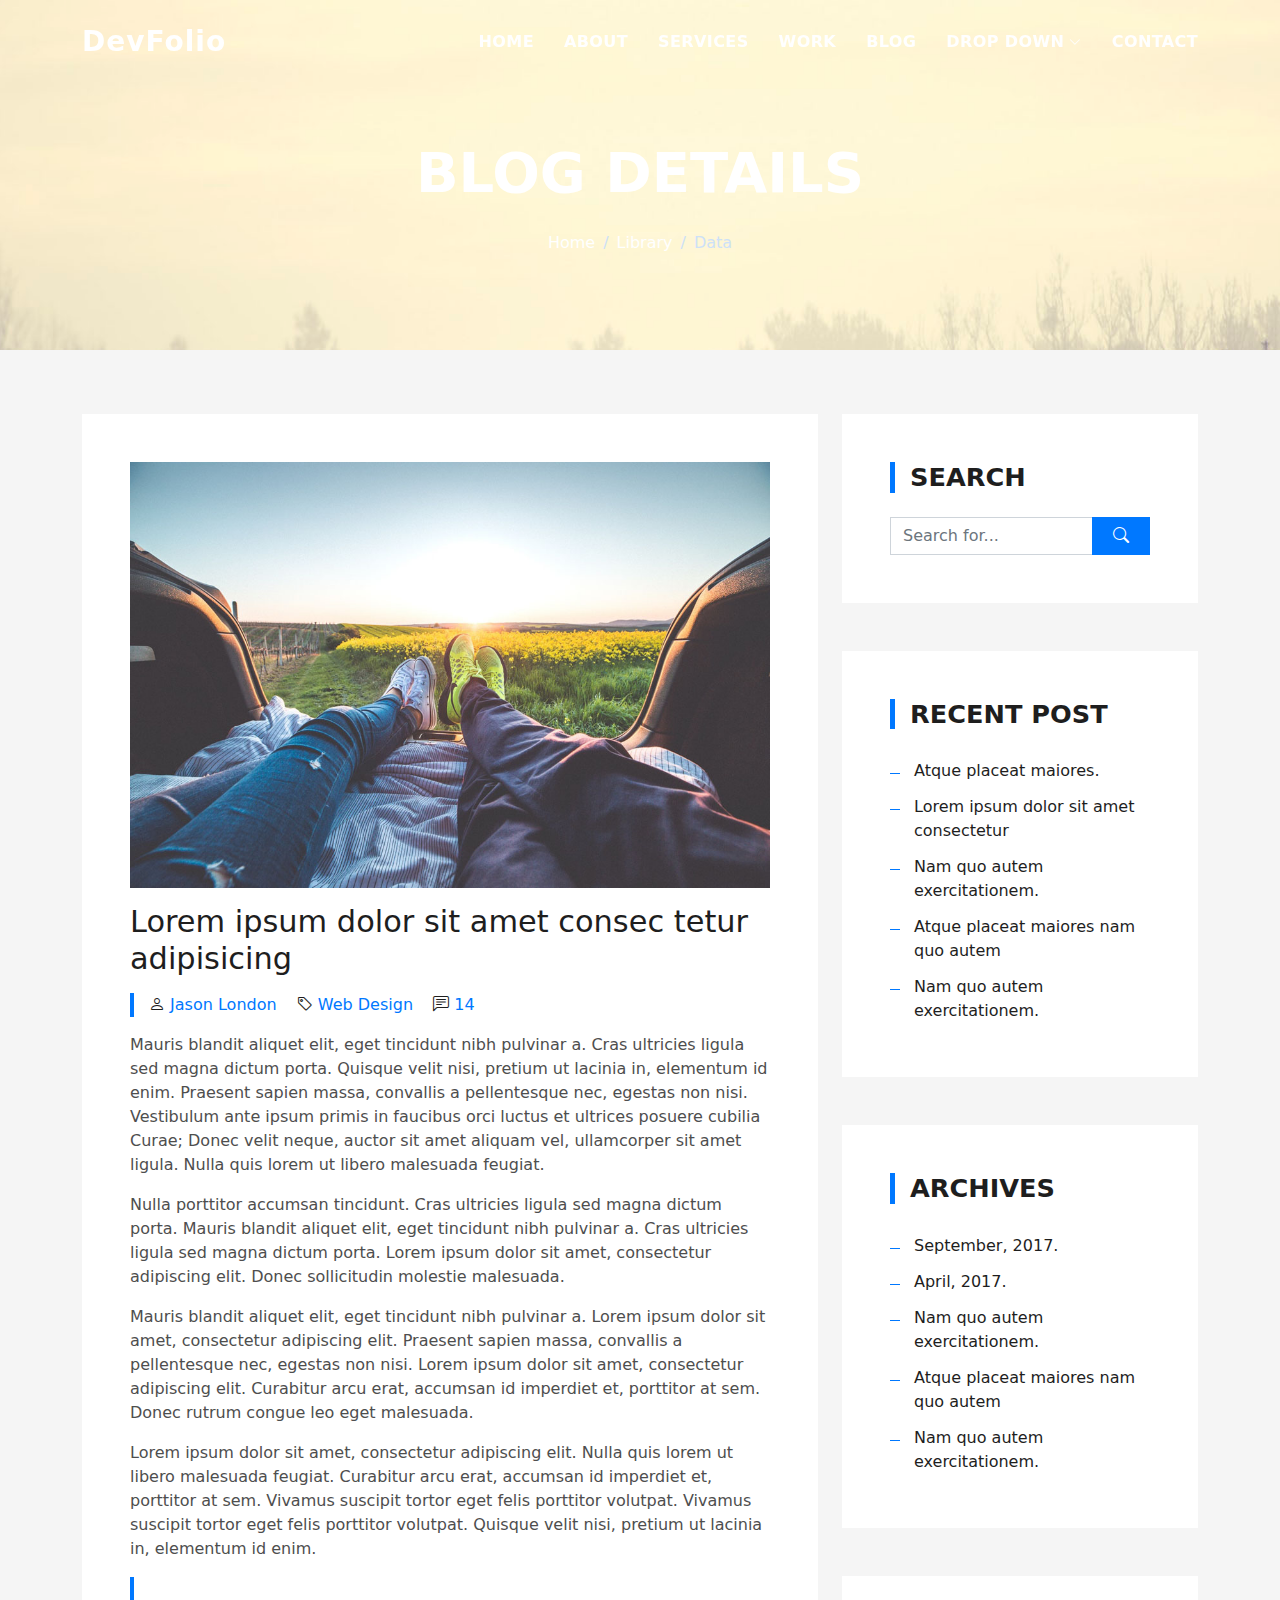
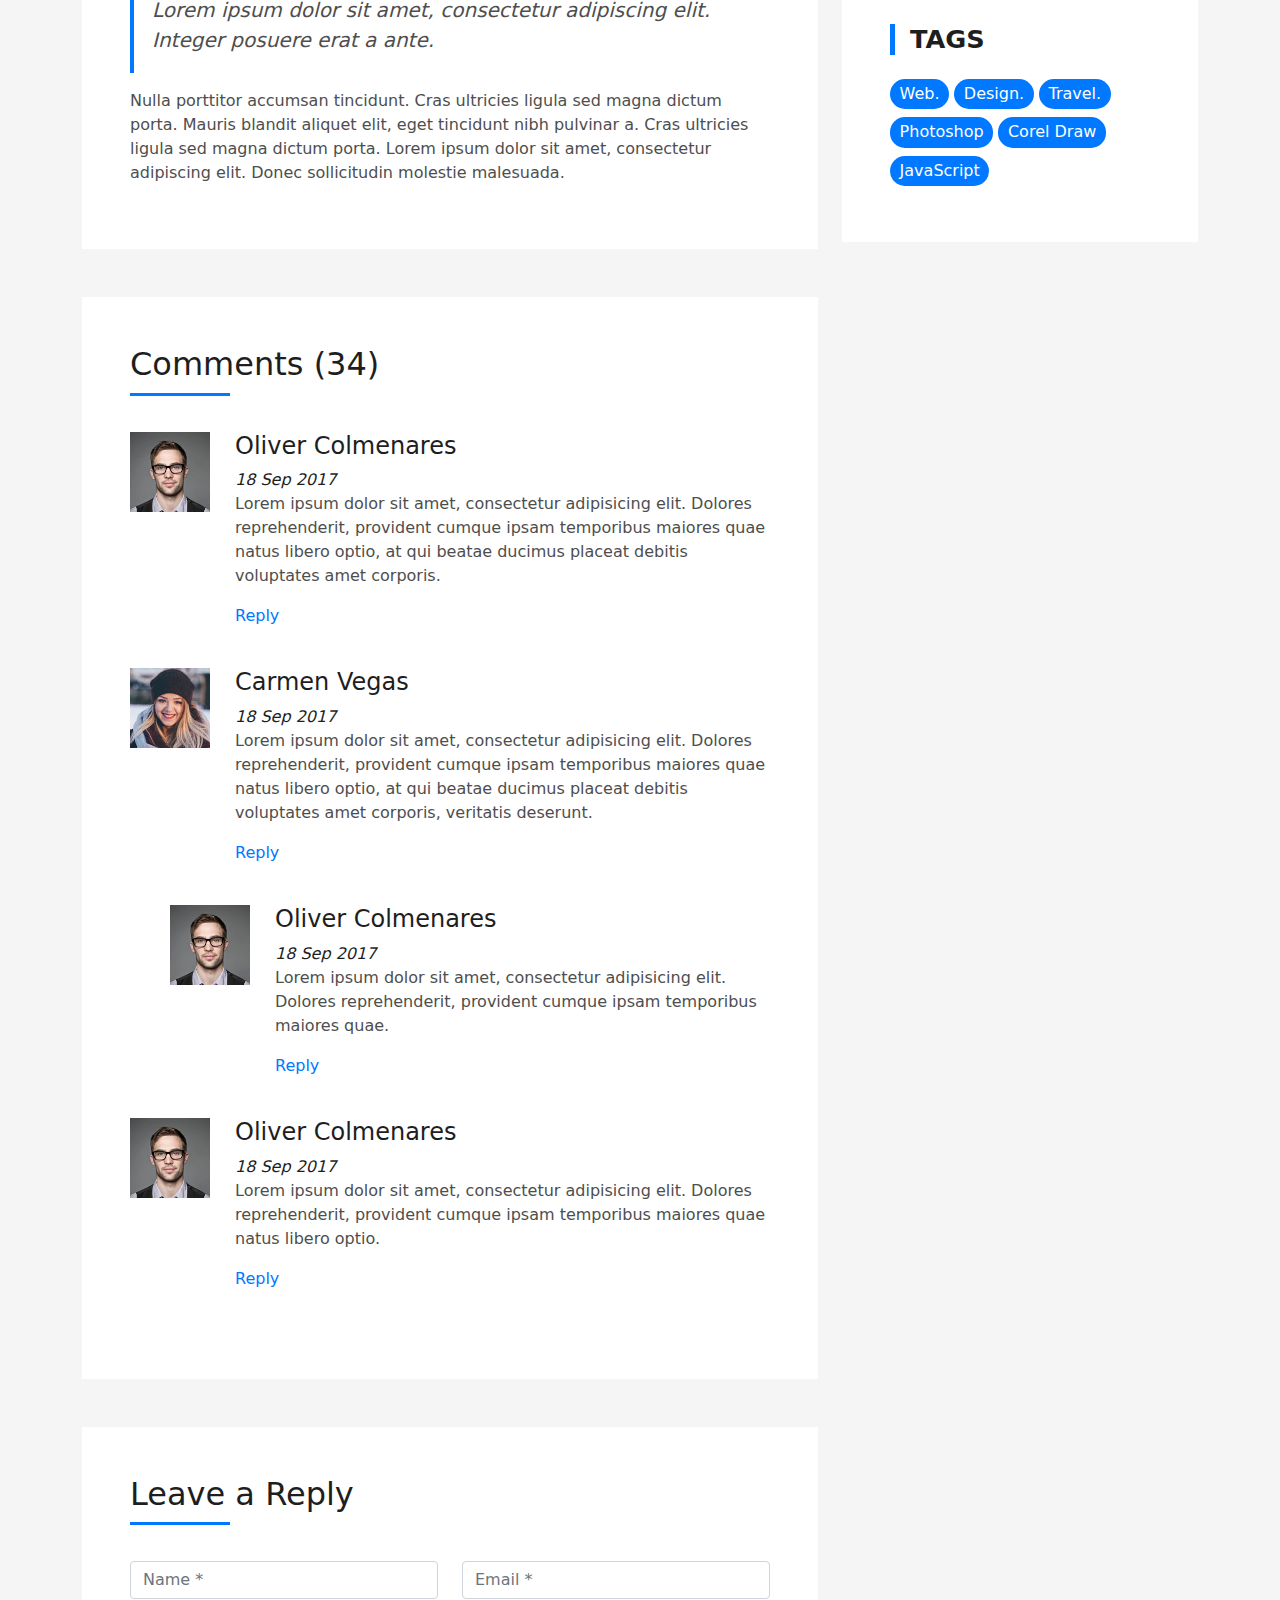
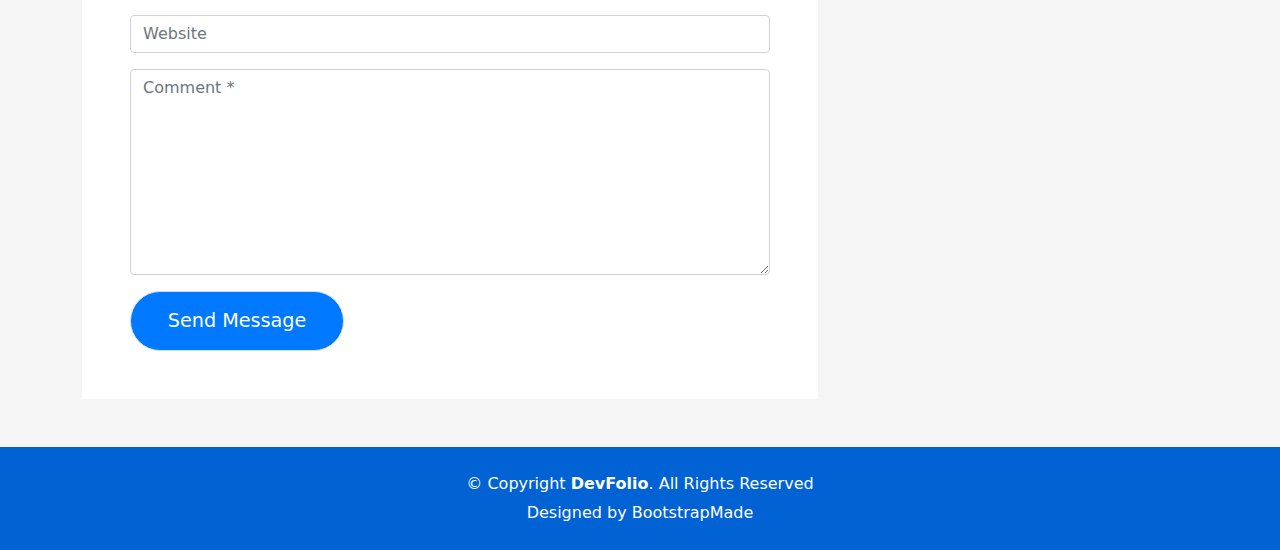
<file: blog-single.html>
<!DOCTYPE html>
<html lang="en">

<head>
  <meta charset="utf-8">
  <meta content="width=device-width, initial-scale=1.0" name="viewport">

  <title>DevFolio Bootstrap Portfolio Template - Blog Single</title>
  <meta content="" name="description">
  <meta content="" name="keywords">

  <!-- Favicons -->
  <link href="assets/img/favicon.png" rel="icon">
  <link href="assets/img/apple-touch-icon.png" rel="apple-touch-icon">

  <!-- Vendor CSS Files -->
  <link href="assets/vendor/bootstrap/css/bootstrap.min.css" rel="stylesheet">
  <link href="assets/vendor/bootstrap-icons/bootstrap-icons.css" rel="stylesheet">
  <link href="assets/vendor/glightbox/css/glightbox.min.css" rel="stylesheet">
  <link href="assets/vendor/swiper/swiper-bundle.min.css" rel="stylesheet">

  <!-- Template Main CSS File -->
  <link href="assets/css/style.css" rel="stylesheet">

  <!-- =======================================================
  * Template Name: DevFolio - v4.7.1
  * Template URL: https://bootstrapmade.com/devfolio-bootstrap-portfolio-html-template/
  * Author: BootstrapMade.com
  * License: https://bootstrapmade.com/license/
  ======================================================== -->
</head>

<body>

  <!-- ======= Header ======= -->
  <header id="header" class="fixed-top">
    <div class="container d-flex align-items-center justify-content-between">

      <h1 class="logo"><a href="index.html">DevFolio</a></h1>
      <!-- Uncomment below if you prefer to use an image logo -->
      <!-- <a href="index.html" class="logo"><img src="assets/img/logo.png" alt="" class="img-fluid"></a>-->

      <nav id="navbar" class="navbar">
        <ul>
          <li><a class="nav-link scrollto " href="#hero">Home</a></li>
          <li><a class="nav-link scrollto" href="#about">About</a></li>
          <li><a class="nav-link scrollto" href="#services">Services</a></li>
          <li><a class="nav-link scrollto " href="#work">Work</a></li>
          <li><a class="nav-link scrollto " href="#blog">Blog</a></li>
          <li class="dropdown"><a href="#"><span>Drop Down</span> <i class="bi bi-chevron-down"></i></a>
            <ul>
              <li><a href="#">Drop Down 1</a></li>
              <li class="dropdown"><a href="#"><span>Deep Drop Down</span> <i class="bi bi-chevron-right"></i></a>
                <ul>
                  <li><a href="#">Deep Drop Down 1</a></li>
                  <li><a href="#">Deep Drop Down 2</a></li>
                  <li><a href="#">Deep Drop Down 3</a></li>
                  <li><a href="#">Deep Drop Down 4</a></li>
                  <li><a href="#">Deep Drop Down 5</a></li>
                </ul>
              </li>
              <li><a href="#">Drop Down 2</a></li>
              <li><a href="#">Drop Down 3</a></li>
              <li><a href="#">Drop Down 4</a></li>
            </ul>
          </li>
          <li><a class="nav-link scrollto" href="#contact">Contact</a></li>
        </ul>
        <i class="bi bi-list mobile-nav-toggle"></i>
      </nav><!-- .navbar -->

    </div>
  </header><!-- End Header -->

  <div class="hero hero-single route bg-image" style="background-image: url(assets/img/overlay-bg.jpg)">
    <div class="overlay-mf"></div>
    <div class="hero-content display-table">
      <div class="table-cell">
        <div class="container">
          <h2 class="hero-title mb-4">Blog Details</h2>
          <ol class="breadcrumb d-flex justify-content-center">
            <li class="breadcrumb-item">
              <a href="#">Home</a>
            </li>
            <li class="breadcrumb-item">
              <a href="#">Library</a>
            </li>
            <li class="breadcrumb-item active">Data</li>
          </ol>
        </div>
      </div>
    </div>
  </div>

  <main id="main">

    <!-- ======= Blog Single Section ======= -->
    <section class="blog-wrapper sect-pt4" id="blog">
      <div class="container">
        <div class="row">
          <div class="col-md-8">
            <div class="post-box">
              <div class="post-thumb">
                <img src="assets/img/post-1.jpg" class="img-fluid" alt="">
              </div>
              <div class="post-meta">
                <h1 class="article-title">Lorem ipsum dolor sit amet consec tetur adipisicing</h1>
                <ul>
                  <li>
                    <span class="bi bi-person"></span>
                    <a href="#">Jason London</a>
                  </li>
                  <li>
                    <span class="bi bi-tag"></span>
                    <a href="#">Web Design</a>
                  </li>
                  <li>
                    <span class="bi bi-chat-left-text"></span>
                    <a href="#">14</a>
                  </li>
                </ul>
              </div>
              <div class="article-content">
                <p>
                  Mauris blandit aliquet elit, eget tincidunt nibh pulvinar a. Cras ultricies ligula sed magna dictum
                  porta. Quisque velit
                  nisi, pretium ut lacinia in, elementum id enim. Praesent sapien massa, convallis a pellentesque
                  nec, egestas non nisi. Vestibulum ante ipsum primis in faucibus orci luctus et ultrices posuere
                  cubilia Curae; Donec velit neque, auctor sit amet aliquam vel, ullamcorper sit amet ligula.
                  Nulla quis lorem ut libero malesuada feugiat.
                </p>
                <p>
                  Nulla porttitor accumsan tincidunt. Cras ultricies ligula sed magna dictum porta. Mauris blandit
                  aliquet elit, eget tincidunt
                  nibh pulvinar a. Cras ultricies ligula sed magna dictum porta. Lorem ipsum dolor sit amet,
                  consectetur adipiscing elit. Donec sollicitudin molestie malesuada.
                </p>
                <p>
                  Mauris blandit aliquet elit, eget tincidunt nibh pulvinar a. Lorem ipsum dolor sit amet, consectetur
                  adipiscing elit. Praesent
                  sapien massa, convallis a pellentesque nec, egestas non nisi. Lorem ipsum dolor sit amet,
                  consectetur adipiscing elit. Curabitur arcu erat, accumsan id imperdiet et, porttitor at
                  sem. Donec rutrum congue leo eget malesuada.
                </p>
                <p>
                  Lorem ipsum dolor sit amet, consectetur adipiscing elit. Nulla quis lorem ut libero malesuada feugiat.
                  Curabitur arcu erat,
                  accumsan id imperdiet et, porttitor at sem. Vivamus suscipit tortor eget felis porttitor
                  volutpat. Vivamus suscipit tortor eget felis porttitor volutpat. Quisque velit nisi, pretium
                  ut lacinia in, elementum id enim.
                </p>
                <blockquote class="blockquote">
                  <p class="mb-0">Lorem ipsum dolor sit amet, consectetur adipiscing elit. Integer posuere erat a ante.</p>
                </blockquote>
                <p>
                  Nulla porttitor accumsan tincidunt. Cras ultricies ligula sed magna dictum porta. Mauris blandit
                  aliquet elit, eget tincidunt
                  nibh pulvinar a. Cras ultricies ligula sed magna dictum porta. Lorem ipsum dolor sit amet,
                  consectetur adipiscing elit. Donec sollicitudin molestie malesuada.
                </p>
              </div>
            </div>
            <div class="box-comments">
              <div class="title-box-2">
                <h4 class="title-comments title-left">Comments (34)</h4>
              </div>
              <ul class="list-comments">
                <li>
                  <div class="comment-avatar">
                    <img src="assets/img/testimonial-2.jpg" alt="">
                  </div>
                  <div class="comment-details">
                    <h4 class="comment-author">Oliver Colmenares</h4>
                    <span>18 Sep 2017</span>
                    <p>
                      Lorem ipsum dolor sit amet, consectetur adipisicing elit. Dolores reprehenderit, provident cumque
                      ipsam temporibus maiores
                      quae natus libero optio, at qui beatae ducimus placeat debitis voluptates amet corporis.
                    </p>
                    <a href="3">Reply</a>
                  </div>
                </li>
                <li>
                  <div class="comment-avatar">
                    <img src="assets/img/testimonial-4.jpg" alt="">
                  </div>
                  <div class="comment-details">
                    <h4 class="comment-author">Carmen Vegas</h4>
                    <span>18 Sep 2017</span>
                    <p>
                      Lorem ipsum dolor sit amet, consectetur adipisicing elit. Dolores reprehenderit, provident cumque
                      ipsam temporibus maiores
                      quae natus libero optio, at qui beatae ducimus placeat debitis voluptates amet corporis,
                      veritatis deserunt.
                    </p>
                    <a href="3">Reply</a>
                  </div>
                </li>
                <li class="comment-children">
                  <div class="comment-avatar">
                    <img src="assets/img/testimonial-2.jpg" alt="">
                  </div>
                  <div class="comment-details">
                    <h4 class="comment-author">Oliver Colmenares</h4>
                    <span>18 Sep 2017</span>
                    <p>
                      Lorem ipsum dolor sit amet, consectetur adipisicing elit. Dolores reprehenderit, provident cumque
                      ipsam temporibus maiores
                      quae.
                    </p>
                    <a href="3">Reply</a>
                  </div>
                </li>
                <li>
                  <div class="comment-avatar">
                    <img src="assets/img/testimonial-2.jpg" alt="">
                  </div>
                  <div class="comment-details">
                    <h4 class="comment-author">Oliver Colmenares</h4>
                    <span>18 Sep 2017</span>
                    <p>
                      Lorem ipsum dolor sit amet, consectetur adipisicing elit. Dolores reprehenderit, provident cumque
                      ipsam temporibus maiores
                      quae natus libero optio.
                    </p>
                    <a href="3">Reply</a>
                  </div>
                </li>
              </ul>
            </div>
            <div class="form-comments">
              <div class="title-box-2">
                <h3 class="title-left">
                  Leave a Reply
                </h3>
              </div>
              <form class="form-mf">
                <div class="row">
                  <div class="col-md-6 mb-3">
                    <div class="form-group">
                      <input type="text" class="form-control input-mf" id="inputName" placeholder="Name *" required>
                    </div>
                  </div>
                  <div class="col-md-6 mb-3">
                    <div class="form-group">
                      <input type="email" class="form-control input-mf" id="inputEmail1" placeholder="Email *" required>
                    </div>
                  </div>
                  <div class="col-md-12 mb-3">
                    <div class="form-group">
                      <input type="url" class="form-control input-mf" id="inputUrl" placeholder="Website">
                    </div>
                  </div>
                  <div class="col-md-12 mb-3">
                    <div class="form-group">
                      <textarea id="textMessage" class="form-control input-mf" placeholder="Comment *" name="message" cols="45" rows="8" required></textarea>
                    </div>
                  </div>
                  <div class="col-md-12">
                    <button type="submit" class="button button-a button-big button-rouded">Send Message</button>
                  </div>
                </div>
              </form>
            </div>
          </div>
          <div class="col-md-4">
            <div class="widget-sidebar sidebar-search">
              <h5 class="sidebar-title">Search</h5>
              <div class="sidebar-content">
                <form>
                  <div class="input-group">
                    <input type="text" class="form-control" placeholder="Search for..." aria-label="Search for...">
                    <span class="input-group-btn">
                      <button class="btn btn-secondary btn-search" type="button">
                        <span class="bi bi-search"></span>
                      </button>
                    </span>
                  </div>
                </form>
              </div>
            </div>
            <div class="widget-sidebar">
              <h5 class="sidebar-title">Recent Post</h5>
              <div class="sidebar-content">
                <ul class="list-sidebar">
                  <li>
                    <a href="#">Atque placeat maiores.</a>
                  </li>
                  <li>
                    <a href="#">Lorem ipsum dolor sit amet consectetur</a>
                  </li>
                  <li>
                    <a href="#">Nam quo autem exercitationem.</a>
                  </li>
                  <li>
                    <a href="#">Atque placeat maiores nam quo autem</a>
                  </li>
                  <li>
                    <a href="#">Nam quo autem exercitationem.</a>
                  </li>
                </ul>
              </div>
            </div>
            <div class="widget-sidebar">
              <h5 class="sidebar-title">Archives</h5>
              <div class="sidebar-content">
                <ul class="list-sidebar">
                  <li>
                    <a href="#">September, 2017.</a>
                  </li>
                  <li>
                    <a href="#">April, 2017.</a>
                  </li>
                  <li>
                    <a href="#">Nam quo autem exercitationem.</a>
                  </li>
                  <li>
                    <a href="#">Atque placeat maiores nam quo autem</a>
                  </li>
                  <li>
                    <a href="#">Nam quo autem exercitationem.</a>
                  </li>
                </ul>
              </div>
            </div>
            <div class="widget-sidebar widget-tags">
              <h5 class="sidebar-title">Tags</h5>
              <div class="sidebar-content">
                <ul>
                  <li>
                    <a href="#">Web.</a>
                  </li>
                  <li>
                    <a href="#">Design.</a>
                  </li>
                  <li>
                    <a href="#">Travel.</a>
                  </li>
                  <li>
                    <a href="#">Photoshop</a>
                  </li>
                  <li>
                    <a href="#">Corel Draw</a>
                  </li>
                  <li>
                    <a href="#">JavaScript</a>
                  </li>
                </ul>
              </div>
            </div>
          </div>
        </div>
      </div>
    </section><!-- End Blog Single Section -->

  </main><!-- End #main -->

  <!-- ======= Footer ======= -->
  <footer>
    <div class="container">
      <div class="row">
        <div class="col-sm-12">
          <div class="copyright-box">
            <p class="copyright">&copy; Copyright <strong>DevFolio</strong>. All Rights Reserved</p>
            <div class="credits">
              <!--
              All the links in the footer should remain intact.
              You can delete the links only if you purchased the pro version.
              Licensing information: https://bootstrapmade.com/license/
              Purchase the pro version with working PHP/AJAX contact form: https://bootstrapmade.com/buy/?theme=DevFolio
            -->
              Designed by <a href="https://bootstrapmade.com/">BootstrapMade</a>
            </div>
          </div>
        </div>
      </div>
    </div>
  </footer><!-- End  Footer -->

  <div id="preloader"></div>
  <a href="#" class="back-to-top d-flex align-items-center justify-content-center"><i class="bi bi-arrow-up-short"></i></a>

  <!-- Vendor JS Files -->
  <script src="assets/vendor/purecounter/purecounter.js"></script>
  <script src="assets/vendor/bootstrap/js/bootstrap.bundle.min.js"></script>
  <script src="assets/vendor/glightbox/js/glightbox.min.js"></script>
  <script src="assets/vendor/swiper/swiper-bundle.min.js"></script>
  <script src="assets/vendor/typed.js/typed.min.js"></script>
  <script src="assets/vendor/php-email-form/validate.js"></script>

  <!-- Template Main JS File -->
  <script src="assets/js/main.js"></script>

</body>

</html>
</file>
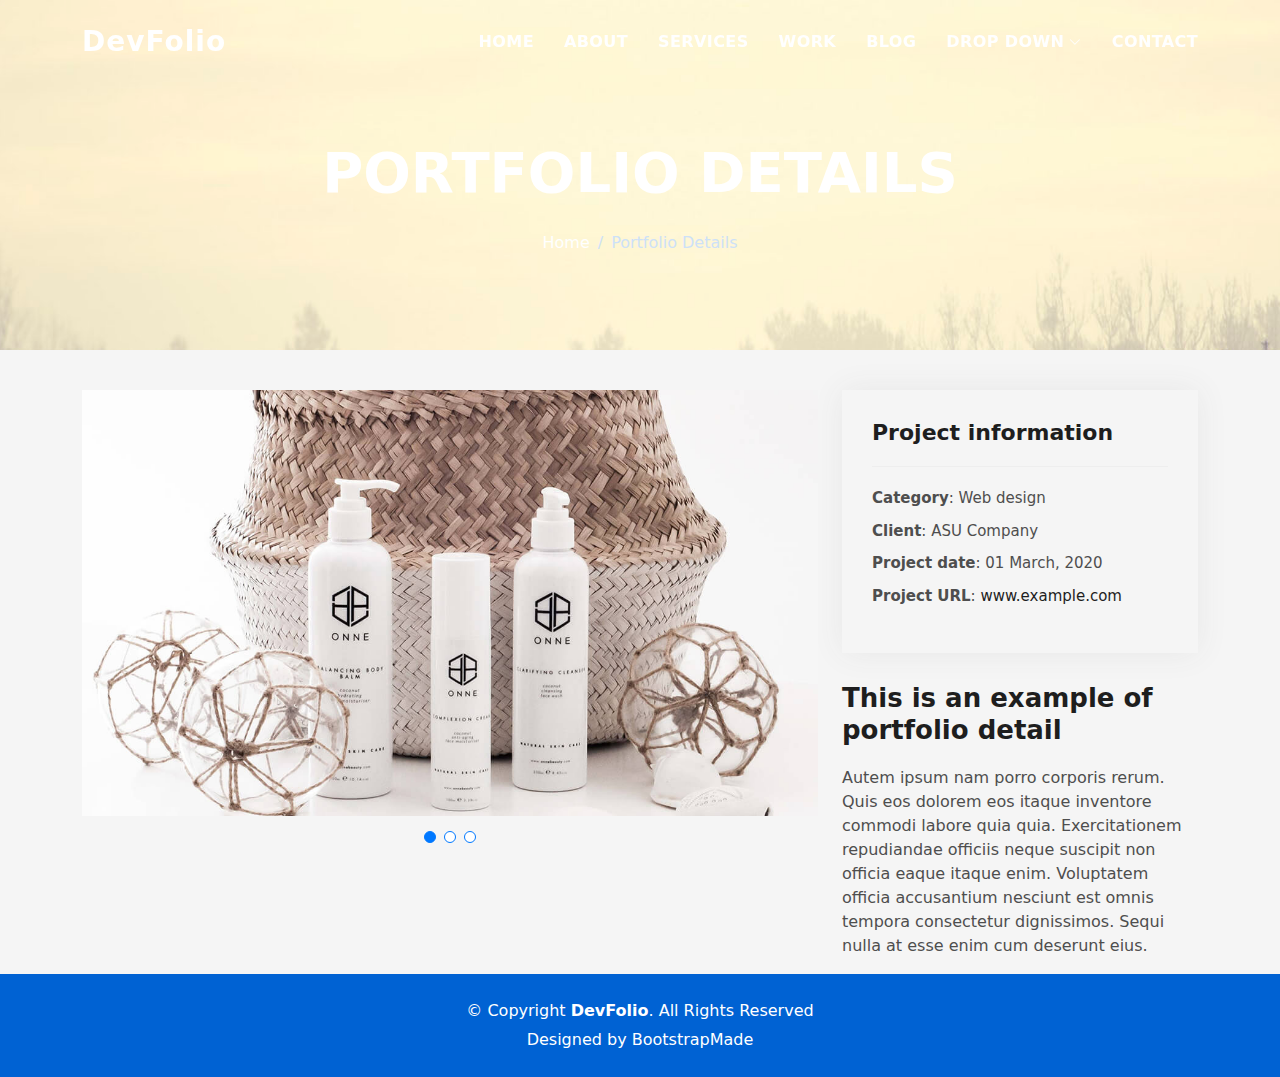
<file: portfolio-details.html>
<!DOCTYPE html>
<html lang="en">

<head>
  <meta charset="utf-8">
  <meta content="width=device-width, initial-scale=1.0" name="viewport">

  <title>DevFolio Bootstrap Portfolio Template - Portfolio Details</title>
  <meta content="" name="description">
  <meta content="" name="keywords">

  <!-- Favicons -->
  <link href="assets/img/favicon.png" rel="icon">
  <link href="assets/img/apple-touch-icon.png" rel="apple-touch-icon">

  <!-- Vendor CSS Files -->
  <link href="assets/vendor/bootstrap/css/bootstrap.min.css" rel="stylesheet">
  <link href="assets/vendor/bootstrap-icons/bootstrap-icons.css" rel="stylesheet">
  <link href="assets/vendor/glightbox/css/glightbox.min.css" rel="stylesheet">
  <link href="assets/vendor/swiper/swiper-bundle.min.css" rel="stylesheet">

  <!-- Template Main CSS File -->
  <link href="assets/css/style.css" rel="stylesheet">

  <!-- =======================================================
  * Template Name: DevFolio - v4.7.1
  * Template URL: https://bootstrapmade.com/devfolio-bootstrap-portfolio-html-template/
  * Author: BootstrapMade.com
  * License: https://bootstrapmade.com/license/
  ======================================================== -->
</head>

<body>

  <!-- ======= Header ======= -->
  <header id="header" class="fixed-top">
    <div class="container d-flex align-items-center justify-content-between">

      <h1 class="logo"><a href="index.html">DevFolio</a></h1>
      <!-- Uncomment below if you prefer to use an image logo -->
      <!-- <a href="index.html" class="logo"><img src="assets/img/logo.png" alt="" class="img-fluid"></a>-->

      <nav id="navbar" class="navbar">
        <ul>
          <li><a class="nav-link scrollto " href="#hero">Home</a></li>
          <li><a class="nav-link scrollto" href="#about">About</a></li>
          <li><a class="nav-link scrollto" href="#services">Services</a></li>
          <li><a class="nav-link scrollto " href="#work">Work</a></li>
          <li><a class="nav-link scrollto " href="#blog">Blog</a></li>
          <li class="dropdown"><a href="#"><span>Drop Down</span> <i class="bi bi-chevron-down"></i></a>
            <ul>
              <li><a href="#">Drop Down 1</a></li>
              <li class="dropdown"><a href="#"><span>Deep Drop Down</span> <i class="bi bi-chevron-right"></i></a>
                <ul>
                  <li><a href="#">Deep Drop Down 1</a></li>
                  <li><a href="#">Deep Drop Down 2</a></li>
                  <li><a href="#">Deep Drop Down 3</a></li>
                  <li><a href="#">Deep Drop Down 4</a></li>
                  <li><a href="#">Deep Drop Down 5</a></li>
                </ul>
              </li>
              <li><a href="#">Drop Down 2</a></li>
              <li><a href="#">Drop Down 3</a></li>
              <li><a href="#">Drop Down 4</a></li>
            </ul>
          </li>
          <li><a class="nav-link scrollto" href="#contact">Contact</a></li>
        </ul>
        <i class="bi bi-list mobile-nav-toggle"></i>
      </nav><!-- .navbar -->

    </div>
  </header><!-- End Header -->

  <div class="hero hero-single route bg-image" style="background-image: url(assets/img/overlay-bg.jpg)">
    <div class="overlay-mf"></div>
    <div class="hero-content display-table">
      <div class="table-cell">
        <div class="container">
          <h2 class="hero-title mb-4">Portfolio Details</h2>
          <ol class="breadcrumb d-flex justify-content-center">
            <li class="breadcrumb-item">
              <a href="#">Home</a>
            </li>
            <li class="breadcrumb-item active">Portfolio Details</li>
          </ol>
        </div>
      </div>
    </div>
  </div>

  <main id="main">

    <!-- ======= Portfolio Details Section ======= -->
    <section id="portfolio-details" class="portfolio-details">
      <div class="container">

        <div class="row gy-4">

          <div class="col-lg-8">
            <div class="portfolio-details-slider swiper">
              <div class="swiper-wrapper align-items-center">

                <div class="swiper-slide">
                  <img src="assets/img/portfolio-details-1.jpg" alt="">
                </div>

                <div class="swiper-slide">
                  <img src="assets/img/portfolio-details-2.jpg" alt="">
                </div>

                <div class="swiper-slide">
                  <img src="assets/img/portfolio-details-3.jpg" alt="">
                </div>

              </div>
              <div class="swiper-pagination"></div>
            </div>
          </div>

          <div class="col-lg-4">
            <div class="portfolio-info">
              <h3>Project information</h3>
              <ul>
                <li><strong>Category</strong>: Web design</li>
                <li><strong>Client</strong>: ASU Company</li>
                <li><strong>Project date</strong>: 01 March, 2020</li>
                <li><strong>Project URL</strong>: <a href="#">www.example.com</a></li>
              </ul>
            </div>
            <div class="portfolio-description">
              <h2>This is an example of portfolio detail</h2>
              <p>
                Autem ipsum nam porro corporis rerum. Quis eos dolorem eos itaque inventore commodi labore quia quia. Exercitationem repudiandae officiis neque suscipit non officia eaque itaque enim. Voluptatem officia accusantium nesciunt est omnis tempora consectetur dignissimos. Sequi nulla at esse enim cum deserunt eius.
              </p>
            </div>
          </div>

        </div>

      </div>
    </section><!-- End Portfolio Details Section -->

  </main><!-- End #main -->

  <!-- ======= Footer ======= -->
  <footer>
    <div class="container">
      <div class="row">
        <div class="col-sm-12">
          <div class="copyright-box">
            <p class="copyright">&copy; Copyright <strong>DevFolio</strong>. All Rights Reserved</p>
            <div class="credits">
              <!--
              All the links in the footer should remain intact.
              You can delete the links only if you purchased the pro version.
              Licensing information: https://bootstrapmade.com/license/
              Purchase the pro version with working PHP/AJAX contact form: https://bootstrapmade.com/buy/?theme=DevFolio
            -->
              Designed by <a href="https://bootstrapmade.com/">BootstrapMade</a>
            </div>
          </div>
        </div>
      </div>
    </div>
  </footer><!-- End  Footer -->

  <div id="preloader"></div>
  <a href="#" class="back-to-top d-flex align-items-center justify-content-center"><i class="bi bi-arrow-up-short"></i></a>

  <!-- Vendor JS Files -->
  <script src="assets/vendor/purecounter/purecounter.js"></script>
  <script src="assets/vendor/bootstrap/js/bootstrap.bundle.min.js"></script>
  <script src="assets/vendor/glightbox/js/glightbox.min.js"></script>
  <script src="assets/vendor/swiper/swiper-bundle.min.js"></script>
  <script src="assets/vendor/typed.js/typed.min.js"></script>
  <script src="assets/vendor/php-email-form/validate.js"></script>

  <!-- Template Main JS File -->
  <script src="assets/js/main.js"></script>

</body>

</html>
</file>
<file: assets/css/style.css>
/**
* Template Name: DevFolio - v4.7.1
* Template URL: https://bootstrapmade.com/devfolio-bootstrap-portfolio-html-template/
* Author: BootstrapMade.com
* License: https://bootstrapmade.com/license/
*/

/*--------------------------------------------------------------
# General
--------------------------------------------------------------*/
body {
  background-color: #f5f5f5;
  color: #4e4e4e;
}

h1,
h2,
h3,
h4,
h5,
h6 {
  color: #1e1e1e;
}

a {
  color: #1e1e1e;
  text-decoration: none;
  transition: all 0.5s ease-in-out;
}
a:hover {
  color: #000000;
  text-decoration: none;
  transition: all 0.5s ease-in-out;
}

.p-r {
  position: relative;
}

.color-a {
  text-decoration: none;
  color: #0078ff;
}

.color-d {
  color: #f5f5f5;
}

.color-text-a {
  text-decoration: none;
  color: #4e4e4e;
}

.box-shadow, .card-blog, .work-box, .service-box, .paralax-mf {
  box-shadow: 0 13px 8px -10px rgba(0, 0, 0, 0.1);
}

.box-shadow-a, .button:hover {
  text-decoration: none;
  box-shadow: 0 0 0 4px #cde1f8;
}

.display-5 {
  font-size: 2.5rem;
  font-weight: 300;
  line-height: 1.1;
}

.display-6 {
  font-size: 2rem;
  font-weight: 300;
  line-height: 1.1;
}

.avatar {
  width: 32px;
  height: 32px;
  margin-right: 4px;
  overflow: hidden;
}

.bg-image {
  background-repeat: no-repeat;
  background-attachment: fixed;
  background-size: cover;
  background-position: center center;
}
@media (max-width: 1024px) {
  .bg-image {
    background-attachment: scroll;
  }
}

.overlay-mf {
  background-color: #000000;
}

.overlay-mf {
  position: absolute;
  top: 0;
  left: 0px;
  padding: 0;
  height: 100%;
  width: 100%;
  opacity: 0;
}

.paralax-mf {
  position: relative;
  padding: 8rem 0;
}

.display-table {
  width: 100%;
  height: 100%;
  display: table;
}

.table-cell {
  display: table-cell;
  vertical-align: middle;
}

/*--/ Sections /--*/
.sect-4 {
  padding: 4rem 0;
}

.sect-pt4 {
  padding-top: 4rem;
}

.sect-mt4 {
  margin-top: 4rem;
}

/*--/ Title s /--*/
.title-s {
  font-weight: 600;
  color: #1e1e1e;
  font-size: 1.1rem;
}

/*--/ Title A /--*/
.title-box {
  margin-bottom: 4rem;
}

.title-a {
  text-decoration: none;
  font-size: 3rem;
  font-weight: bold;
  text-transform: uppercase;
}

.subtitle-a {
  text-decoration: none;
  color: #4e4e4e;
}

.line-mf {
  width: 40px;
  height: 5px;
  background-color: #0078ff;
  margin: 0 auto;
}

/*--/ Title Left /--*/
.title-box-2 {
  margin-bottom: 3rem;
}

.title-left {
  font-size: 2rem;
  position: relative;
}
.title-left:before {
  content: "";
  position: absolute;
  height: 3px;
  background-color: #0078ff;
  width: 100px;
  bottom: -12px;
}

/*------/ Box /------*/
.box-pl2 {
  padding-left: 2rem;
}

.box-shadow-full {
  padding: 3rem 1.25rem;
  position: relative;
  background-color: #fff;
  margin-bottom: 3rem;
  z-index: 2;
  box-shadow: 0 1px 1px 0 rgba(0, 0, 0, 0.06), 0 2px 5px 0 rgba(0, 0, 0, 0.2);
}
@media (min-width: 768px) {
  .box-shadow-full {
    padding: 3rem;
  }
}

/*------/ Socials /------*/
.socials {
  padding: 1.5rem 0;
}
.socials ul li {
  display: inline-block;
}
.socials .ico-circle {
  height: 40px;
  width: 40px;
  font-size: 1.2rem;
  border-radius: 50%;
  line-height: 1.6;
  margin: 0 15px 0 0;
  box-shadow: 0 0 0 3px #0078ff;
  transition: all 500ms ease;
}
.socials .ico-circle:hover {
  background-color: #0078ff;
  color: #fff;
  box-shadow: 0 0 0 3px #cde1f8;
  transition: all 500ms ease;
}

/*------/ Ul resect /------*/
.ul-resect, .widget-tags ul, .widget-sidebar .list-sidebar, .box-comments .list-comments, .blog-wrapper .post-meta ul, .list-ico, .socials ul {
  list-style: none;
  padding-left: 0;
  margin-bottom: 0;
}

.list-ico {
  line-height: 2;
}
.list-ico span {
  color: #0078ff;
  margin-right: 10px;
}

/*------/ Ico Circle /------*/
.ico-circle {
  height: 100px;
  width: 100px;
  font-size: 2rem;
  border-radius: 50%;
  line-height: 1.55;
  margin: 0 auto;
  text-align: center;
  box-shadow: 0 0 0 10px #0078ff;
  display: block;
}

/*------/ Owl Carousel /------*/
.owl-theme .owl-dots {
  text-align: center;
  margin-top: 18px;
}
.owl-theme .owl-dots .owl-dot {
  display: inline-block;
}
.owl-theme .owl-dots .owl-dot span {
  width: 18px;
  height: 7px;
  margin: 5px 5px;
  background: #cde1f8;
  border: 0px solid #cde1f8;
  display: block;
  transition: all 0.6s ease-in-out;
  cursor: pointer;
}
.owl-theme .owl-dots .owl-dot:hover span {
  background-color: #cde1f8;
}
.owl-theme .owl-dots .owl-dot.active span {
  background-color: #1B1B1B;
  width: 25px;
}

/*--/ Scrolltop s /--*/
.scrolltop-mf {
  position: relative;
  display: none;
}
.scrolltop-mf span {
  z-index: 999;
  position: fixed;
  width: 42px;
  height: 42px;
  background-color: #0078ff;
  opacity: 0.7;
  font-size: 1.6rem;
  line-height: 1.5;
  text-align: center;
  color: #fff;
  top: auto;
  left: auto;
  right: 30px;
  bottom: 50px;
  cursor: pointer;
  border-radius: 50%;
}

/*--------------------------------------------------------------
# Back to top button
--------------------------------------------------------------*/
.back-to-top {
  position: fixed;
  visibility: hidden;
  opacity: 0;
  right: 15px;
  bottom: 15px;
  z-index: 996;
  background: #0078ff;
  width: 40px;
  height: 40px;
  border-radius: 50px;
  transition: all 0.4s;
}
.back-to-top i {
  font-size: 28px;
  color: #fff;
  line-height: 0;
}
.back-to-top:hover {
  background: #298eff;
  color: #fff;
}
.back-to-top.active {
  visibility: visible;
  opacity: 1;
}

/*------/ Prelaoder /------*/
#preloader {
  position: fixed;
  top: 0;
  left: 0;
  right: 0;
  bottom: 0;
  z-index: 9999;
  overflow: hidden;
  background: #fff;
}

#preloader:before {
  content: "";
  position: fixed;
  top: calc(50% - 30px);
  left: calc(50% - 30px);
  border: 6px solid #f2f2f2;
  border-top: 6px solid #0078ff;
  border-radius: 50%;
  width: 60px;
  height: 60px;
  -webkit-animation: animate-preloader 1s linear infinite;
  animation: animate-preloader 1s linear infinite;
}

@-webkit-keyframes animate-preloader {
  0% {
    transform: rotate(0deg);
  }
  100% {
    transform: rotate(360deg);
  }
}

@keyframes animate-preloader {
  0% {
    transform: rotate(0deg);
  }
  100% {
    transform: rotate(360deg);
  }
}
/*------/ Button /------*/
.button {
  display: inline-block;
  padding: 0.3rem 0.6rem;
  text-align: center;
  vertical-align: middle;
  -webkit-user-select: none;
  -moz-user-select: none;
  user-select: none;
  font-size: 1rem;
  border-radius: 0.3rem;
  border: 1px solid transparent;
  transition: all 500ms ease;
  cursor: pointer;
}
.button:focus {
  outline: 0;
}
.button:hover {
  background-color: #0062d3;
  color: #fff;
  transition: all 500ms ease;
}

.button-a {
  text-decoration: none;
  background-color: #0078ff;
  color: #fff;
  border-color: #cde1f8;
}

.button-big {
  padding: 0.9rem 2.3rem;
  font-size: 1.2rem;
}

.button-rouded {
  border-radius: 5rem;
}

.btn-lg {
  padding: 0.5rem 1rem;
  font-size: 1.25rem;
  line-height: 1.5;
  border-radius: 0.3rem;
}

/*--------------------------------------------------------------
# Header
--------------------------------------------------------------*/
#header {
  transition: all 0.5s;
  z-index: 997;
  padding: 20px 0;
}
#header .logo {
  font-size: 28px;
  margin: 0;
  padding: 0;
  font-weight: 600;
  letter-spacing: 1px;
}
#header .logo a {
  color: #fff;
}
#header .logo img {
  max-height: 40px;
}
#header.header-scrolled {
  background: rgba(0, 0, 0, 0.9);
  padding: 12px 0;
}

/*--------------------------------------------------------------
# Navigation Menu
--------------------------------------------------------------*/
/**
* Desktop Navigation 
*/
.navbar {
  padding: 0;
}
.navbar ul {
  margin: 0;
  padding: 0;
  display: flex;
  list-style: none;
  align-items: center;
}
.navbar li {
  position: relative;
}
.navbar > ul > li {
  white-space: nowrap;
  padding: 10px 0 10px 30px;
}
.navbar a, .navbar a:focus {
  display: flex;
  align-items: center;
  justify-content: space-between;
  color: #fff;
  font-size: 16px;
  font-weight: 600;
  padding: 0;
  white-space: nowrap;
  transition: 0.3s;
  letter-spacing: 0.4px;
  position: relative;
  text-transform: uppercase;
}
.navbar a i, .navbar a:focus i {
  font-size: 12px;
  line-height: 0;
  margin-left: 5px;
}
.navbar > ul > li > a:before {
  content: "";
  position: absolute;
  width: 100%;
  height: 2px;
  bottom: -6px;
  left: 0;
  width: 0;
  background-color: #fff;
  visibility: hidden;
  transition: all 0.3s ease-in-out 0s;
}
.navbar a:hover:before, .navbar li:hover > a:before, .navbar .active:before {
  visibility: visible;
  width: 80%;
}
.navbar a:hover, .navbar .active, .navbar .active:focus, .navbar li:hover > a {
  color: #fff;
}
.navbar .dropdown ul {
  display: block;
  position: absolute;
  left: 30px;
  top: calc(100% + 30px);
  margin: 0;
  padding: 10px 0;
  z-index: 99;
  opacity: 0;
  visibility: hidden;
  background: #fff;
  box-shadow: 0px 0px 30px rgba(127, 137, 161, 0.25);
  transition: 0.3s;
}
.navbar .dropdown ul li {
  min-width: 200px;
}
.navbar .dropdown ul a {
  padding: 10px 20px;
  font-size: 14px;
  text-transform: none;
  color: #4e4e4e;
}
.navbar .dropdown ul a i {
  font-size: 12px;
}
.navbar .dropdown ul a:hover, .navbar .dropdown ul .active:hover, .navbar .dropdown ul li:hover > a {
  color: #0078ff;
}
.navbar .dropdown:hover > ul {
  opacity: 1;
  top: 100%;
  visibility: visible;
}
.navbar .dropdown .dropdown ul {
  top: 0;
  left: calc(100% - 30px);
  visibility: hidden;
}
.navbar .dropdown .dropdown:hover > ul {
  opacity: 1;
  top: 0;
  left: 100%;
  visibility: visible;
}
@media (max-width: 1366px) {
  .navbar .dropdown .dropdown ul {
    left: -90%;
  }
  .navbar .dropdown .dropdown:hover > ul {
    left: -100%;
  }
}

/**
* Mobile Navigation 
*/
.mobile-nav-toggle {
  color: #fff;
  font-size: 28px;
  cursor: pointer;
  display: none;
  line-height: 0;
  transition: 0.5s;
}

@media (max-width: 991px) {
  .mobile-nav-toggle {
    display: block;
  }

  .navbar ul {
    display: none;
  }
}
.navbar-mobile {
  position: fixed;
  overflow: hidden;
  top: 0;
  right: 0;
  left: 0;
  bottom: 0;
  background: rgba(78, 78, 78, 0.9);
  transition: 0.3s;
  z-index: 999;
}
.navbar-mobile .mobile-nav-toggle {
  position: absolute;
  top: 15px;
  right: 15px;
}
.navbar-mobile ul {
  display: block;
  position: absolute;
  top: 55px;
  right: 15px;
  bottom: 15px;
  left: 15px;
  padding: 10px 0;
  background-color: #fff;
  overflow-y: auto;
  transition: 0.3s;
}
.navbar-mobile > ul > li {
  padding: 0;
}
.navbar-mobile a:hover:before, .navbar-mobile li:hover > a:before, .navbar-mobile .active:before {
  visibility: hidden;
}
.navbar-mobile a, .navbar-mobile a:focus {
  padding: 10px 20px;
  font-size: 15px;
  color: #4e4e4e;
}
.navbar-mobile a:hover, .navbar-mobile .active, .navbar-mobile li:hover > a {
  color: #0078ff;
}
.navbar-mobile .getstarted, .navbar-mobile .getstarted:focus {
  margin: 15px;
}
.navbar-mobile .dropdown ul {
  position: static;
  display: none;
  margin: 10px 20px;
  padding: 10px 0;
  z-index: 99;
  opacity: 1;
  visibility: visible;
  background: #fff;
  box-shadow: 0px 0px 30px rgba(127, 137, 161, 0.25);
}
.navbar-mobile .dropdown ul li {
  min-width: 200px;
}
.navbar-mobile .dropdown ul a {
  padding: 10px 20px;
}
.navbar-mobile .dropdown ul a i {
  font-size: 12px;
}
.navbar-mobile .dropdown ul a:hover, .navbar-mobile .dropdown ul .active:hover, .navbar-mobile .dropdown ul li:hover > a {
  color: #0078ff;
}
.navbar-mobile .dropdown > .dropdown-active {
  display: block;
}

/*--------------------------------------------------------------
# Hero Section
--------------------------------------------------------------*/
.hero {
  height: 100vh;
  position: relative;
  color: #fff;
}
.hero .hero-content {
  text-align: center;
  position: absolute;
}
.hero .overlay-itro {
  background-color: rgba(0, 0, 0, 0.6);
  position: absolute;
  top: 0;
  left: 0px;
  padding: 0;
  height: 100%;
  width: 100%;
  opacity: 0.9;
}
.hero .hero-title {
  color: #fff;
  font-weight: 600;
  font-size: 3rem;
}
@media (min-width: 768px) {
  .hero .hero-title {
    font-size: 4.5rem;
  }
}
.hero .hero-subtitle {
  font-size: 1.5rem;
  font-weight: 600;
}
@media (min-width: 768px) {
  .hero .hero-subtitle {
    font-size: 2.5rem;
  }
}
.hero .text-slider-items {
  display: none;
}

.hero-single {
  height: 350px;
}
.hero-single .hero-content {
  margin-top: 30px;
}
.hero-single .hero-title {
  text-transform: uppercase;
  font-size: 3rem;
}
@media (min-width: 768px) {
  .hero-single .hero-title {
    font-size: 3.5rem;
  }
}
.hero-single .breadcrumb {
  background-color: transparent;
  color: #000000;
}
.hero-single .breadcrumb .breadcrumb-item:before {
  color: #cde1f8;
}
.hero-single .breadcrumb .breadcrumb-item.active {
  color: #cde1f8;
}
.hero-single .breadcrumb a {
  color: #fff;
}

/*--------------------------------------------------------------
# About
--------------------------------------------------------------*/
.about-mf .box-shadow-full {
  padding-top: 4rem;
  padding-bottom: 4rem;
}
.about-mf .about-img {
  margin-bottom: 2rem;
}
.about-mf .about-img img {
  margin-left: 10px;
}
@media (min-width: 767px) {
  .about-mf .box-pl2 {
    margin-top: 3rem;
    padding-left: 0rem;
  }
}

.skill-mf span {
  color: #4e4e4e;
}
.skill-mf .progress {
  background-color: #cde1f8;
  margin: 0.5rem 0 1.2rem 0;
  border-radius: 0;
  height: 0.7rem;
}
.skill-mf .progress .progress-bar {
  height: 0.7rem;
  background-color: #0078ff;
}

/*--------------------------------------------------------------
# Services
--------------------------------------------------------------*/
.service-box {
  background-color: #fff;
  padding: 2.5rem 1.3rem;
  border-radius: 1rem;
  margin-bottom: 3rem;
  text-align: center;
}
.service-box:hover .ico-circle {
  transition: all 500ms ease;
  color: #fff;
  background-color: #0078ff;
  box-shadow: 0 0 0 10px #cde1f8;
}
.service-box .service-ico {
  margin-bottom: 1rem;
  color: #1e1e1e;
}
.service-box .ico-circle {
  transition: all 500ms ease;
  display: inline-flex;
  align-items: center;
  justify-content: center;
}
.service-box .ico-circle i {
  line-height: 0;
  font-size: 40px;
}
.service-box .s-title {
  font-size: 1.4rem;
  text-transform: uppercase;
  text-align: center;
  padding: 0.4rem 0;
}
.service-box .s-description {
  color: #4e4e4e;
}

/*--------------------------------------------------------------
# Counter
--------------------------------------------------------------*/
.counter-box {
  color: #fff;
  text-align: center;
}
@media (min-width: 577px) {
  .counter-box {
    margin-bottom: 1.8rem;
  }
}

.counter-ico {
  margin-bottom: 1rem;
}
.counter-ico .ico-circle {
  height: 60px;
  width: 60px;
  line-height: 1.5;
  box-shadow: 0 0 0 10px #cde1f8;
}

.counter-num .counter {
  font-size: 2rem;
  margin-bottom: 0;
}

/*--------------------------------------------------------------
# Portfolio
--------------------------------------------------------------*/
.work-box {
  margin-bottom: 3rem;
  -webkit-backface-visibility: hidden;
  backface-visibility: hidden;
  background-color: #fff;
}
.work-box:hover img {
  transform: scale(1.3);
}

.work-img {
  width: 416px;
  height: 300px;
  display: block;
  overflow: hidden;
}
.work-img img {
  transition: all 1s;
}

.work-content {
  padding: 2rem 3% 1rem 4%;
}
.work-content .w-more {
  color: #4e4e4e;
  font-size: 0.8rem;
}
.work-content .w-more .w-ctegory {
  color: #0078ff;
}
.work-content .w-like {
  font-size: 2.5rem;
  color: #0078ff;
  float: right;
}
.work-content .w-like a {
  color: #0078ff;
}
.work-content .w-like .num-like {
  font-size: 0.7rem;
}

.w-title {
  font-size: 1.2rem;
}

/*--------------------------------------------------------------
# Portfolio Details
--------------------------------------------------------------*/
.portfolio-details {
  padding-top: 40px;
}
.portfolio-details .portfolio-details-slider img {
  width: 100%;
}
.portfolio-details .portfolio-details-slider .swiper-pagination {
  margin-top: 20px;
  position: relative;
}
.portfolio-details .portfolio-details-slider .swiper-pagination .swiper-pagination-bullet {
  width: 12px;
  height: 12px;
  background-color: #fff;
  opacity: 1;
  border: 1px solid #0078ff;
}
.portfolio-details .portfolio-details-slider .swiper-pagination .swiper-pagination-bullet-active {
  background-color: #0078ff;
}
.portfolio-details .portfolio-info {
  padding: 30px;
  box-shadow: 0px 0 30px rgba(78, 78, 78, 0.08);
}
.portfolio-details .portfolio-info h3 {
  font-size: 22px;
  font-weight: 700;
  margin-bottom: 20px;
  padding-bottom: 20px;
  border-bottom: 1px solid #eee;
}
.portfolio-details .portfolio-info ul {
  list-style: none;
  padding: 0;
  font-size: 15px;
}
.portfolio-details .portfolio-info ul li + li {
  margin-top: 10px;
}
.portfolio-details .portfolio-description {
  padding-top: 30px;
}
.portfolio-details .portfolio-description h2 {
  font-size: 26px;
  font-weight: 700;
  margin-bottom: 20px;
}
.portfolio-details .portfolio-description p {
  padding: 0;
}

/*--------------------------------------------------------------
# Testimonials
--------------------------------------------------------------*/
.testimonial-box {
  color: #fff;
  text-align: center;
}
.testimonial-box .author-test {
  margin-top: 1rem;
}
.testimonial-box .author-test img {
  margin: 0 auto;
}
.testimonial-box .author {
  color: #fff;
  text-transform: uppercase;
  font-weight: 600;
  margin: 1rem 0;
  display: block;
  font-size: 1.4rem;
}
.testimonial-box .comit {
  font-size: 2rem;
  color: #0078ff;
  background-color: #fff;
  width: 52px;
  height: 52px;
  display: block;
  margin: 0 auto;
  border-radius: 50%;
  line-height: 1.6;
}
@media (min-width: 768px) {
  .testimonial-box .description {
    padding: 0 5rem;
  }
}
@media (min-width: 992px) {
  .testimonial-box .description {
    padding: 0 8rem;
  }
}
@media (min-width: 1200px) {
  .testimonial-box .description {
    padding: 0 13rem;
  }
}

.swiper-pagination {
  margin-top: 20px;
  position: relative;
}
.swiper-pagination .swiper-pagination-bullet {
  width: 12px;
  height: 12px;
  background-color: rgba(255, 255, 255, 0.4);
  opacity: 1;
}
.swiper-pagination .swiper-pagination-bullet-active {
  background-color: #fff;
}

/*--------------------------------------------------------------
# Contact
--------------------------------------------------------------*/
.footer-paralax {
  padding: 4rem 0 0 0;
}

.contact-mf {
  margin-top: 4rem;
}
@media (min-width: 767px) {
  .contact-mf .box-pl2 {
    margin-top: 3rem;
    padding-left: 0rem;
  }
}

.php-email-form .error-message {
  display: none;
  color: #fff;
  background: #ed3c0d;
  text-align: center;
  padding: 15px;
  font-weight: 600;
}
.php-email-form .sent-message {
  display: none;
  color: #fff;
  background: #18d26e;
  text-align: center;
  padding: 15px;
  font-weight: 600;
}
.php-email-form .loading {
  display: none;
  background: #fff;
  text-align: center;
  padding: 15px;
}
.php-email-form .loading:before {
  content: "";
  display: inline-block;
  border-radius: 50%;
  width: 24px;
  height: 24px;
  margin: 0 10px -6px 0;
  border: 3px solid #18d26e;
  border-top-color: #eee;
  -webkit-animation: animate-loading 1s linear infinite;
  animation: animate-loading 1s linear infinite;
}
.php-email-form input, .php-email-form textarea {
  border-radius: 0;
  box-shadow: none;
  font-size: 14px;
}
.php-email-form input:focus, .php-email-form textarea:focus {
  border-color: #0078ff;
}
.php-email-form input {
  padding: 10px 15px;
}
.php-email-form textarea {
  padding: 12px 15px;
  margin-bottom: 0;
}
.php-email-form button[type=submit] {
  background: #0078ff;
  border: 0;
  padding: 10px 24px;
  color: #fff;
  transition: 0.4s;
}
.php-email-form button[type=submit]:hover {
  background: #3393ff;
}

@-webkit-keyframes animate-loading {
  0% {
    transform: rotate(0deg);
  }
  100% {
    transform: rotate(360deg);
  }
}

@keyframes animate-loading {
  0% {
    transform: rotate(0deg);
  }
  100% {
    transform: rotate(360deg);
  }
}
/*--------------------------------------------------------------
# Blog
--------------------------------------------------------------*/
@media (min-width: 767px) {
  .card-blog {
    margin-bottom: 3rem;
  }
}
.card-blog .card-body {
  position: relative;
}
.card-blog .card-category-box {
  position: absolute;
  text-align: center;
  top: -16px;
  left: 15px;
  right: 15px;
  line-height: 25px;
  overflow: hidden;
}
.card-blog .card-category {
  display: inline-block;
  color: #fff;
  padding: 0 15px 5px;
  overflow: hidden;
  background-color: #0078ff;
  border-radius: 4px;
}
.card-blog .card-category .category {
  color: #fff;
  display: inline-block;
  text-transform: uppercase;
  font-size: 0.7rem;
  letter-spacing: 0.1px;
  margin-bottom: 0;
}
.card-blog .card-title {
  font-size: 1.3rem;
  margin-top: 0.6rem;
}
.card-blog .card-description {
  color: #4e4e4e;
}
.card-blog .post-author {
  display: inline-block;
}
.card-blog .post-date {
  color: #4e4e4e;
  display: inline-block;
  float: right;
}

/*--------------------------------------------------------------
# Blog Single
--------------------------------------------------------------*/
.post-box,
.form-comments,
.box-comments,
.widget-sidebar {
  padding: 2rem;
  background-color: #fff;
  margin-bottom: 3rem;
}
@media (min-width: 768px) {
  .post-box,
.form-comments,
.box-comments,
.widget-sidebar {
    padding: 3rem;
  }
}

.blog-wrapper .article-title {
  font-size: 1.5rem;
}
@media (min-width: 768px) {
  .blog-wrapper .article-title {
    font-size: 1.9rem;
  }
}
.blog-wrapper .post-meta {
  margin: 1rem 0;
}
.blog-wrapper .post-meta ul {
  border-left: 4px solid #0078ff;
  margin-top: 1rem;
}
.blog-wrapper .post-meta ul li {
  display: inline-block;
  margin-left: 15px;
}
.blog-wrapper .post-meta ul a {
  color: #0078ff;
}
.blog-wrapper .post-meta ul span {
  color: #1e1e1e;
}
.blog-wrapper .blockquote {
  border-left: 4px solid #0078ff;
  padding: 18px;
  font-style: italic;
}

/*------/ Comments /------*/
.box-comments .list-comments li {
  padding-bottom: 40px;
}
.box-comments .list-comments .comment-avatar {
  display: table-cell;
  vertical-align: top;
}
.box-comments .list-comments .comment-avatar img {
  width: 80px;
  height: 80px;
}
.box-comments .list-comments .comment-author {
  font-size: 1.3rem;
}
@media (min-width: 768px) {
  .box-comments .list-comments .comment-author {
    font-size: 1.5rem;
  }
}
.box-comments .list-comments .comment-details {
  display: table-cell;
  vertical-align: top;
  padding-left: 25px;
}
.box-comments .list-comments a {
  color: #0078ff;
}
.box-comments .list-comments span {
  color: #1e1e1e;
  font-style: italic;
}
.box-comments .comment-children {
  margin-left: 40px;
}

/*------/ Sidebar /------*/
.widget-sidebar .sidebar-title {
  font-size: 1.6rem;
  font-weight: 600;
  border-left: 5px solid #0078ff;
  padding-left: 15px;
  text-transform: uppercase;
  margin-bottom: 1.5rem;
}
.widget-sidebar .list-sidebar li {
  position: relative;
  padding: 6px 0 6px 24px;
}
.widget-sidebar .list-sidebar li:before {
  position: absolute;
  content: "";
  width: 10px;
  height: 1px;
  left: 0;
  background-color: #0078ff;
  top: 20px;
}

.sidebar-search input {
  background-color: #fff;
  border-radius: 0;
  transition: all 0.5s ease-in-out;
}
.sidebar-search .btn-search {
  background-color: #0078ff;
  border-color: #0078ff;
  border-radius: 0;
  padding-left: 20px;
  padding-right: 20px;
}

.widget-tags ul li {
  display: inline-block;
  background-color: #0078ff;
  padding: 0.2rem 0.6rem;
  margin-bottom: 0.5rem;
  border-radius: 15px;
}
.widget-tags ul li a {
  color: #fff;
}

/*--------------------------------------------------------------
# Footer
--------------------------------------------------------------*/
footer {
  text-align: center;
  color: #fff;
  padding: 25px 0;
  background: #0062d3;
}
footer .copyright {
  margin-bottom: 0.3rem;
}
footer .credits {
  margin-bottom: 0;
}
footer .credits a {
  color: #fff;
}
</file>
